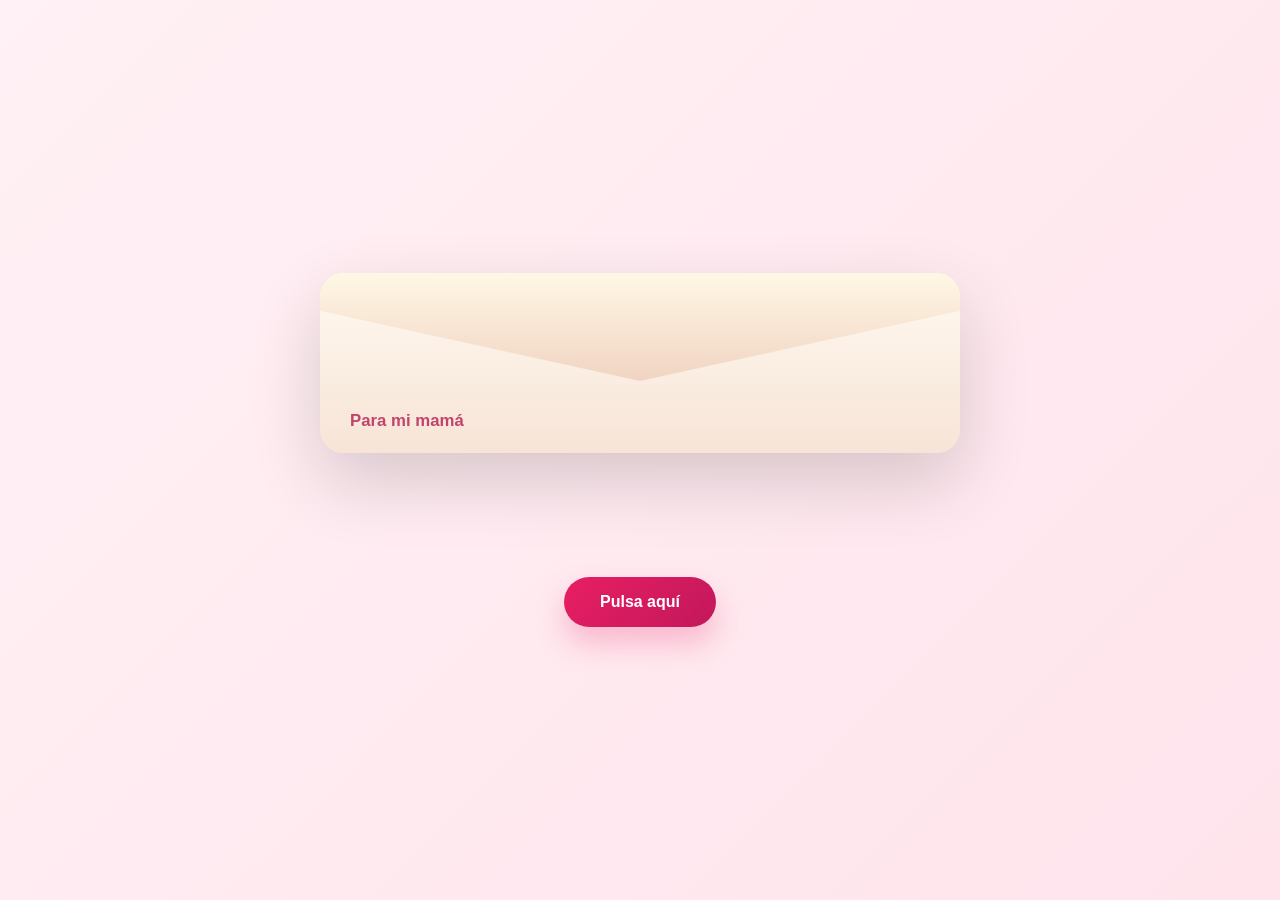
<file: index.html>
<!DOCTYPE html>
<html lang="es">
<head>
    <meta charset="UTF-8">
    <meta name="viewport" content="width=device-width, initial-scale=1.0">
    <title>Carta para el Día de la Madre</title>
    <link rel="stylesheet" href="style.css">
</head>
<body>
    <div class="carta-contenedor">
        <div class="sobre" id="sobreCarta" onclick="abrirSobre()">
            <div class="solapa"></div>
            <div class="texto-sobre">Para mi mamá</div>
        </div>

        <div class="hoja" id="hojaCarta" aria-hidden="true">
            <div class="marca">Carta para mamá</div>
            <div class="texto-carta" id="textoCarta" contenteditable="true" spellcheck="false"></div>
        </div>

        <button class="boton boton-principal" id="botonPulsa" onclick="irAGaleria()">Pulsa aquí</button>
    </div>

    <script>
        const cartaTexto = `Mamá querida,

Hoy quiero abrirte mi corazón en esta carta porque eres la luz que guía cada uno de mis caminos. Desde pequeño aprendí de tu paciencia, de tu ternura y de tu fuerza silenciosa. Eres el abrazo cálido que siempre me acompaña cuando tengo miedo, y la voz que me recuerda que nunca estoy solo.

Recuerdo aquellos días en que me levantabas con una sonrisa, preparabas mi desayuno y me animabas a no rendirme. Tus palabras se han quedado grabadas en mí como un tesoro: "Hazlo con amor", "sigue aunque cueste", "confía en ti". Gracias por enseñarme que los detalles pequeños son los que más importan, y por transformarlos en momentos eternos.

En cada paso que doy, tu ejemplo me acompaña. Gracias por tus sacrificios, por tus noches en vela, por tus consejos sinceros y por quererme tal como soy. Esta carta es sólo una forma de decirte que te admiro, te quiero y te honro hoy y siempre.

Con todo mi amor y gratitud,

Tu hij@`;
        const sobreCarta = document.getElementById('sobreCarta');
        const hojaCarta = document.getElementById('hojaCarta');
        const textoCarta = document.getElementById('textoCarta');
        const botonPulsa = document.getElementById('botonPulsa');
        let cartaMostrada = false;
        let animando = false;

        function abrirSobre() {
            if (cartaMostrada || animando) return;
            animando = true;
            sobreCarta.classList.add('sobre-abierto');
            setTimeout(() => {
                hojaCarta.classList.add('hoja-visible');
                escribirCarta();
            }, 650);
        }

        function escribirCarta() {
            textoCarta.textContent = '';
            let i = 0;
            const intervalo = setInterval(() => {
                textoCarta.textContent += cartaTexto[i];
                ajustarAltura();
                i += 1;
                if (i >= cartaTexto.length) {
                    clearInterval(intervalo);
                    cartaMostrada = true;
                    animando = false;
                }
            }, 20);
        }

        function irAGaleria() {
            window.location.href = 'galeria.html';
        }

        function ajustarAltura() {
            textoCarta.style.height = 'auto';
            textoCarta.style.height = textoCarta.scrollHeight + 'px';
        }

        function vibrarBoton() {
            botonPulsa.classList.add('boton-vibrar');
            setTimeout(() => botonPulsa.classList.remove('boton-vibrar'), 250);
        }

        botonPulsa.addEventListener('click', vibrarBoton);
        textoCarta.addEventListener('input', ajustarAltura);
        window.addEventListener('load', ajustarAltura);
    </script>
</body>
</html>
</file>
<file: style.css>
* {
    margin: 0;
    padding: 0;
    box-sizing: border-box;
}

body {
    min-height: 100vh;
    font-family: 'Segoe UI', Tahoma, Geneva, Verdana, sans-serif;
    background: linear-gradient(135deg, #fff1f5 0%, #ffe4ec 100%);
    display: flex;
    align-items: center;
    justify-content: center;
    padding: 20px;
}

.carta-contenedor {
    width: 100%;
    max-width: 760px;
    display: flex;
    flex-direction: column;
    align-items: center;
    gap: 20px;
}

.sobre {
    width: 100%;
    max-width: 640px;
    height: 180px;
    background: linear-gradient(180deg, #fff9f1 0%, #f7e4d6 100%);
    border-radius: 24px;
    position: relative;
    cursor: pointer;
    overflow: hidden;
    box-shadow: 0 28px 70px rgba(0, 0, 0, 0.16);
    transition: transform 0.35s ease, box-shadow 0.35s ease;
}

.sobre:hover {
    transform: translateY(-3px);
    box-shadow: 0 34px 80px rgba(0, 0, 0, 0.2);
}

.solapa {
    position: absolute;
    top: 0;
    left: 0;
    width: 100%;
    height: 60%;
    background: linear-gradient(180deg, #fff7e5 0%, #f1d4c2 100%);
    clip-path: polygon(0 0, 100% 0, 100% 35%, 50% 100%, 0 35%);
    transition: transform 0.6s ease;
}

.texto-sobre {
    position: absolute;
    bottom: 22px;
    left: 30px;
    font-size: 1.05rem;
    font-weight: 700;
    color: #c1446a;
}

.sobre-abierto .solapa {
    transform: translateY(-110%);
}

.hoja {
    width: 100%;
    background: #fffef8;
    border-radius: 36px;
    box-shadow: 0 30px 80px rgba(0, 0, 0, 0.15);
    padding: 42px 36px;
    position: relative;
    opacity: 0;
    max-height: 0;
    overflow: hidden;
    transform: translateY(-24px);
    transition: opacity 0.5s ease, max-height 0.5s ease, transform 0.5s ease;
}

.hoja-visible {
    opacity: 1;
    max-height: 1200px;
    transform: translateY(0);
}

.marca {
    position: absolute;
    top: 28px;
    left: 34px;
    color: #b7497d;
    letter-spacing: 0.14em;
    text-transform: uppercase;
    font-size: 0.9rem;
    font-weight: 700;
}

.texto-carta {
    width: 100%;
    min-height: 340px;
    font-size: 1rem;
    line-height: 1.75;
    color: #333;
    white-space: pre-wrap;
    word-break: break-word;
    outline: none;
    border: none;
    background: transparent;
    resize: none;
    padding-top: 18px;
}

.texto-carta:empty::before {
    content: 'Toca la hoja para leer la carta';
    color: #af9aaf;
}

.boton {
    padding: 16px 36px;
    border: none;
    border-radius: 30px;
    font-weight: 700;
    font-size: 1rem;
    cursor: pointer;
    transition: transform 0.25s ease, box-shadow 0.25s ease;
}

.boton-principal {
    background: linear-gradient(135deg, #e91e63 0%, #c2185b 100%);
    color: #fff;
    box-shadow: 0 16px 30px rgba(233, 30, 99, 0.25);
}

.boton-principal:hover {
    transform: translateY(-3px);
    box-shadow: 0 20px 35px rgba(233, 30, 99, 0.3);
}

.boton-vibrar {
    animation: vibrar 0.25s ease-in-out;
}

@keyframes vibrar {
    0% { transform: translateX(0); }
    25% { transform: translateX(-4px); }
    50% { transform: translateX(4px); }
    75% { transform: translateX(-3px); }
    100% { transform: translateX(0); }
}

@media (max-width: 680px) {
    .sobre {
        height: 160px;
    }

    .hoja {
        padding: 28px 24px;
    }

    .marca {
        top: 20px;
        left: 22px;
    }

    .texto-carta {
        min-height: 300px;
        font-size: 0.98rem;
    }

    .boton {
        width: 100%;
        padding: 14px 22px;
    }
}
</file>
